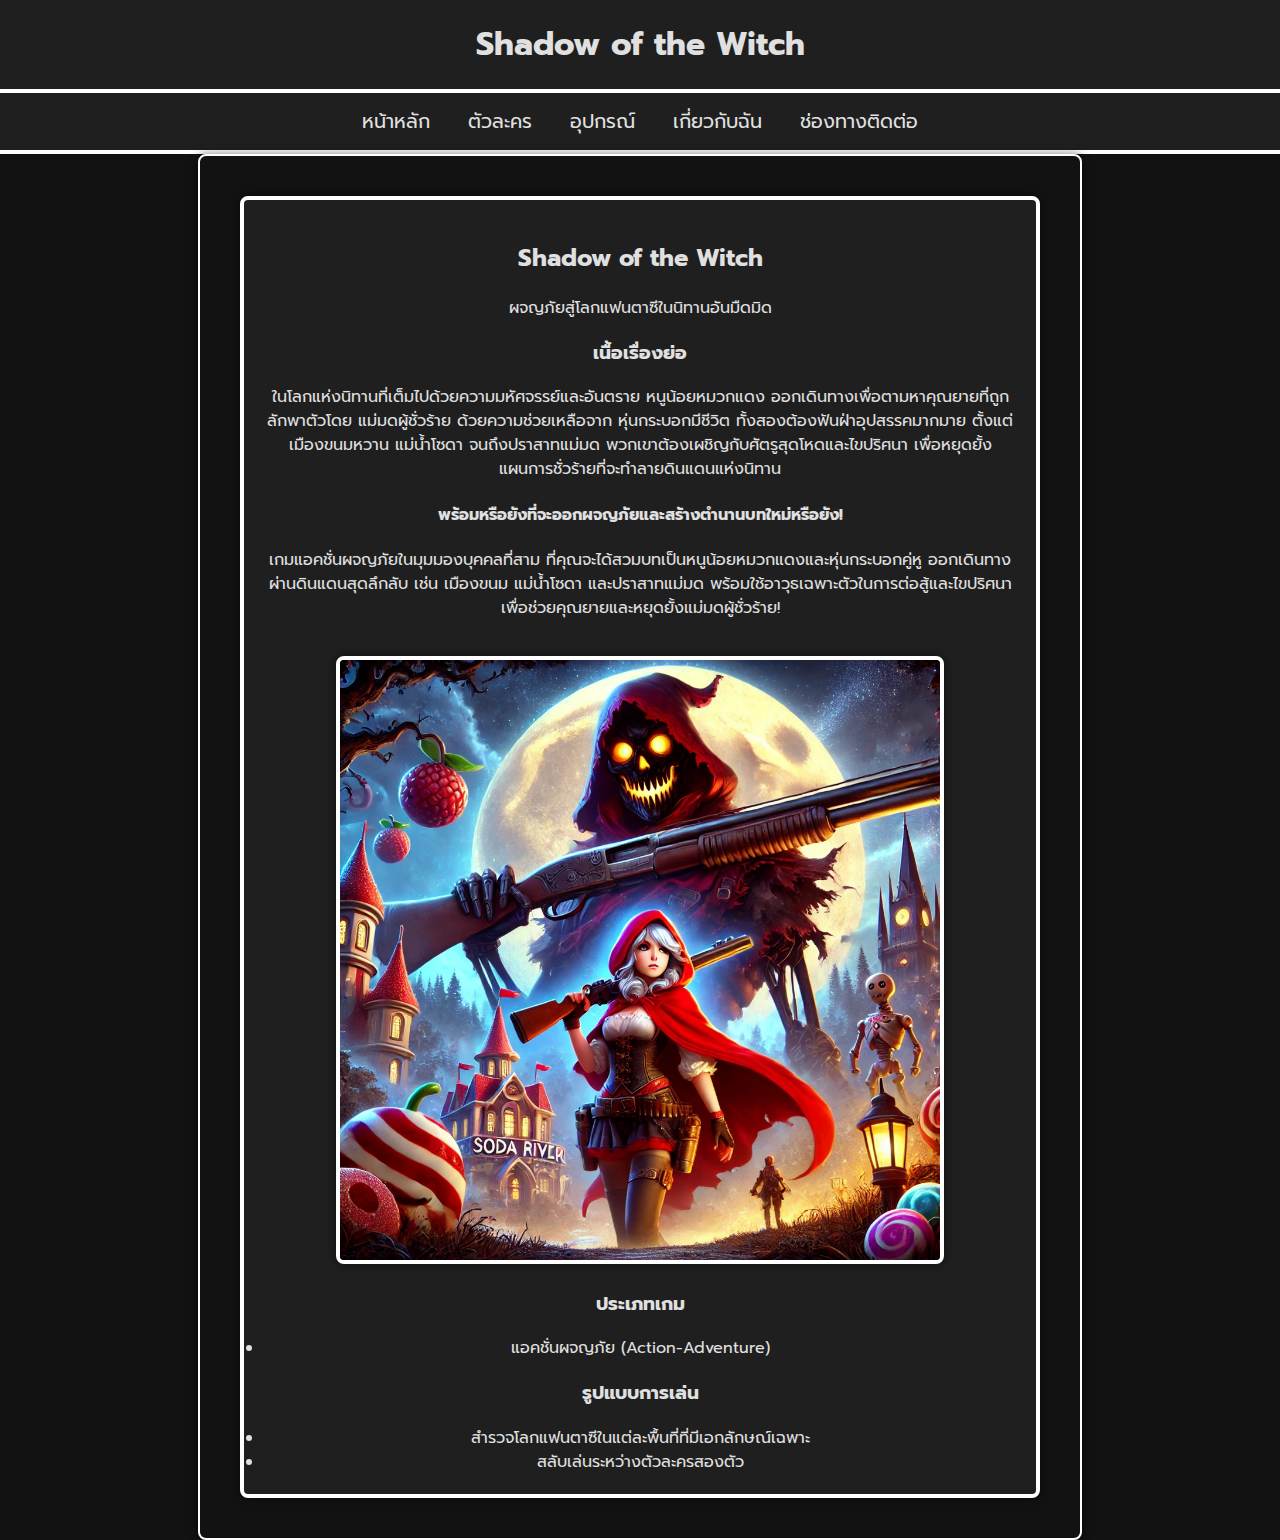
<file: index.html>
<!DOCTYPE html>
<html lang="en">
<head>
    <meta charset="UTF-8">
    <meta name="viewport" content="width=device-width, initial-scale=1.0">
    <title>Shadow of the Witch</title>
    <link rel="stylesheet" href="style.css">
    <link href="https://fonts.googleapis.com/css2?family=Prompt:wght@400;700&display=swap" rel="stylesheet">
</head>
<body>
    <div class="header">
        <h1>Shadow of the Witch</h1>
    </div>

    <div class="nav" id="navbar">
        <a href="index.html" class="nav-link" onclick="loadContent('home.html')">หน้าหลัก</a>
        <a href="characters.html" class="nav-link" onclick="loadContent('characters.html')">ตัวละคร</a>
        <a href="equipment.html" class="nav-link" onclick="loadContent('equipment.html')">อุปกรณ์</a>
        <a href="about.html" class="nav-link" onclick="loadContent('about.html')">เกี่ยวกับฉัน</a>
        <a href="contact.html" class="nav-link" onclick="loadContent('contact.html')">ช่องทางติดต่อ</a>
    </div>

    <div class="content bordered-content">
        <div id="home" class="page-content">
            <h2>Shadow of the Witch</h2>
            <p>ผจญภัยสู่โลกแฟนตาซีในนิทานอันมืดมิด</p>
            <h3>เนื้อเรื่องย่อ</h3>
            <p>ในโลกแห่งนิทานที่เต็มไปด้วยความมหัศจรรย์และอันตราย หนูน้อยหมวกแดง ออกเดินทางเพื่อตามหาคุณยายที่ถูกลักพาตัวโดย แม่มดผู้ชั่วร้าย ด้วยความช่วยเหลือจาก หุ่นกระบอกมีชีวิต ทั้งสองต้องฟันฝ่าอุปสรรคมากมาย ตั้งแต่เมืองขนมหวาน แม่น้ำโซดา จนถึงปราสาทแม่มด พวกเขาต้องเผชิญกับศัตรูสุดโหดและไขปริศนา เพื่อหยุดยั้งแผนการชั่วร้ายที่จะทำลายดินแดนแห่งนิทาน</p>
            <h4>พร้อมหรือยังที่จะออกผจญภัยและสร้างตำนานบทใหม่หรือยัง!</h4>
            <p>เกมแอคชั่นผจญภัยในมุมมองบุคคลที่สาม ที่คุณจะได้สวมบทเป็นหนูน้อยหมวกแดงและหุ่นกระบอกคู่หู ออกเดินทางผ่านดินแดนสุดลึกลับ เช่น เมืองขนม แม่น้ำโซดา และปราสาทแม่มด พร้อมใช้อาวุธเฉพาะตัวในการต่อสู้และไขปริศนา เพื่อช่วยคุณยายและหยุดยั้งแม่มดผู้ชั่วร้าย!</p>
            
            <img src="logo.jpg" alt="Shadow of the Witch" style="width:100%;max-width:600px;margin-top:20px;">
    
            <h3>ประเภทเกม</h3>
            <li>แอคชั่นผจญภัย (Action-Adventure)</li>
            <h3>รูปแบบการเล่น</h3>
            <li>สำรวจโลกแฟนตาซีในแต่ละพื้นที่ที่มีเอกลักษณ์เฉพาะ</li>
            <li>สลับเล่นระหว่างตัวละครสองตัว</li>
        </div>
    </div>

    <script>
        function loadContent(page) {
            var xhr = new XMLHttpRequest();
            xhr.open('GET', page, true);
            xhr.onreadystatechange = function () {
                if (xhr.readyState == 4 && xhr.status == 200) {
                    document.getElementById('content').innerHTML = xhr.responseText;
                }
            };
            xhr.send();
        }
    </script>

    
</body>
</html>
</file>
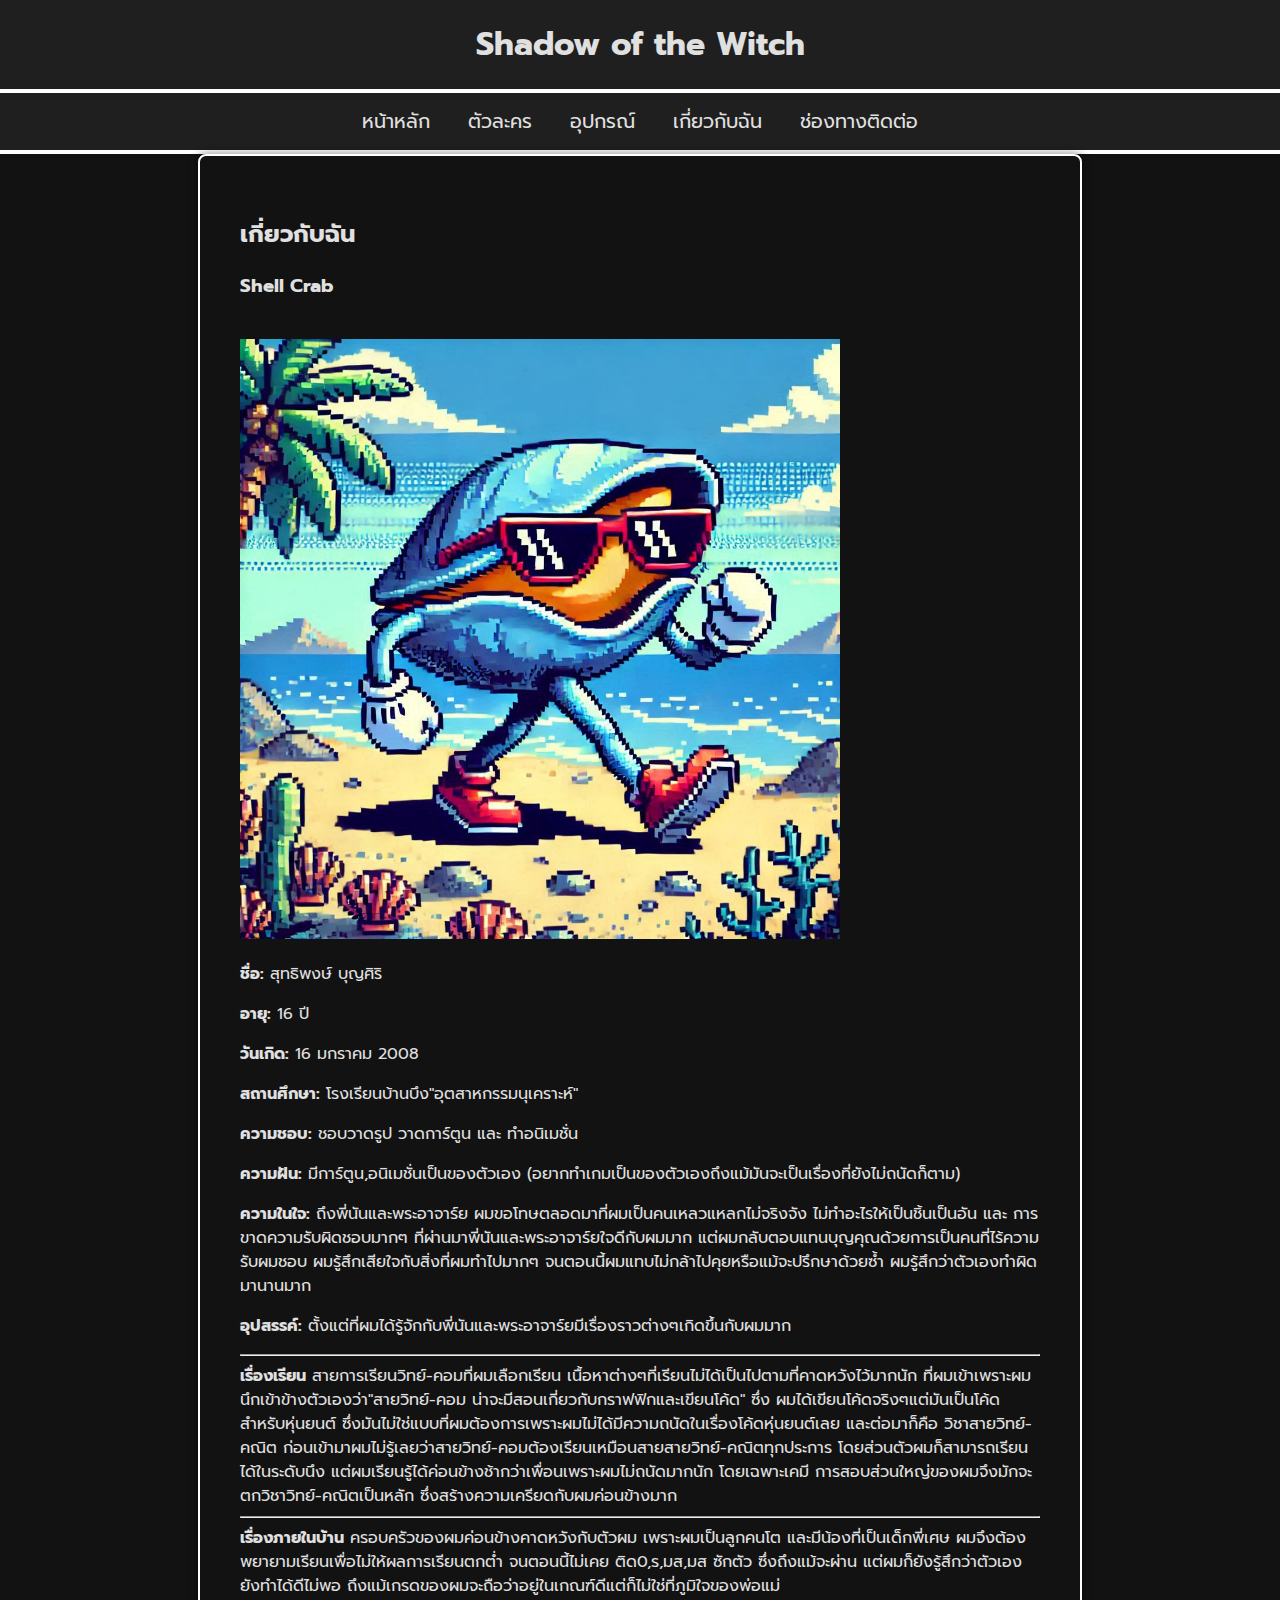
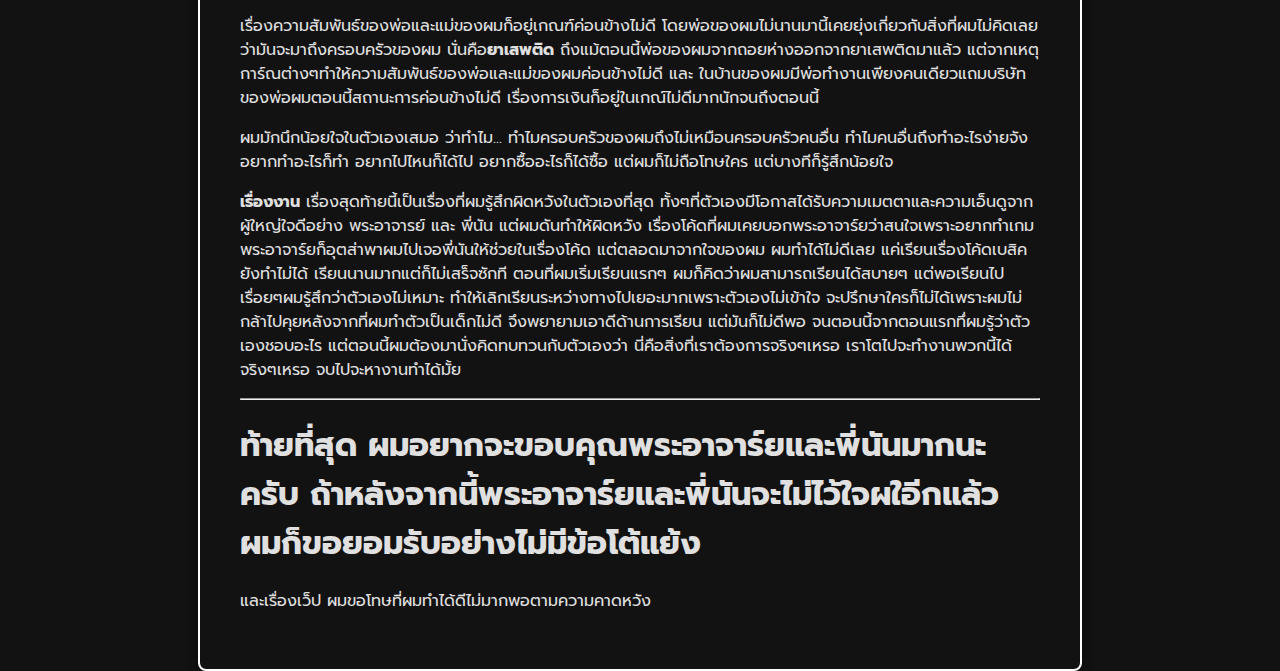
<file: about.html>
<!DOCTYPE html>
<html lang="en">
<head>
    <meta charset="UTF-8">
    <meta name="viewport" content="width=device-width, initial-scale=1.0">
    <title>เกี่ยวกับฉัน</title>
    <link rel="stylesheet" href="style.css">
    <link href="https://fonts.googleapis.com/css2?family=Prompt:wght@400;700&display=swap" rel="stylesheet">
</head>
<body>
    <div class="header">
        <h1>Shadow of the Witch</h1>
    </div>

    <div class="nav" id="navbar">
        <a href="index.html" class="nav-link" onclick="loadContent('home.html')">หน้าหลัก</a>
        <a href="characters.html" class="nav-link" onclick="loadContent('characters.html')">ตัวละคร</a>
        <a href="equipment.html" class="nav-link" onclick="loadContent('equipment.html')">อุปกรณ์</a>
        <a href="about.html" class="nav-link" onclick="loadContent('about.html')">เกี่ยวกับฉัน</a>
        <a href="contact.html" class="nav-link" onclick="loadContent('contact.html')">ช่องทางติดต่อ</a>
    </div>

    <div class="content bordered-content">
        <h2>เกี่ยวกับฉัน</h2>
        <h3>Shell Crab</h3>
        <img src="crab.jpg" alt="crab" style="width:100%;max-width:600px;margin-top:20px;">
    <p><strong>ชื่อ:</strong> สุทธิพงษ์ บุญศิริ</p>
    <p><strong>อายุ:</strong> 16 ปี</p>
    <p><strong>วันเกิด:</strong> 16 มกราคม 2008</p>
    <p><strong>สถานศึกษา:</strong> โรงเรียนบ้านบึง"อุตสาหกรรมนุเคราะห์"</p>
    <p><strong>ความชอบ:</strong> ชอบวาดรูป วาดการ์ตูน และ ทำอนิเมชั่น</p>
    <p><strong>ความฝัน:</strong> มีการ์ตูน,อนิเมชั่นเป็นของตัวเอง (อยากทำเกมเป็นของตัวเองถึงแม้มันจะเป็นเรื่องที่ยังไม่ถนัดก็ตาม)</p>

    <p><strong>ความในใจ:</strong> ถึงพี่นันและพระอาจาร์ย ผมขอโทษตลอดมาที่ผมเป็นคนเหลวแหลกไม่จริงจัง ไม่ทำอะไรให้เป็นชิ้นเป็นอัน และ การขาดความรับผิดชอบมากๆ ที่ผ่านมาพี่นันและพระอาจาร์ยใจดีกับผมมาก แต่ผมกลับตอบแทนบุญคุณด้วยการเป็นคนที่ไร้ความรับผมชอบ ผมรู้สึกเสียใจกับสิ่งที่ผมทำไปมากๆ จนตอนนี้ผมแทบไม่กล้าไปคุยหรือแม้จะปรึกษาด้วยซ้ำ ผมรู้สึกว่าตัวเองทำผิดมานานมาก</p>
    <p><strong>อุปสรรค์:</strong> ตั้งแต่ที่ผมได้รู้จักกับพี่นันและพระอาจาร์ยมีเรื่องราวต่างๆเกิดขึ้นกับผมมาก <hr>
        <strong>เรื่องเรียน</strong> สายการเรียนวิทย์-คอมที่ผมเลือกเรียน เนื้อหาต่างๆที่เรียนไม่ได้เป็นไปตามที่คาดหวังไว้มากนัก ที่ผมเข้าเพราะผมนึกเข้าข้างตัวเองว่า"สายวิทย์-คอม น่าจะมีสอนเกี่ยวกับกราฟฟิกและเขียนโค้ด" ซึ่ง ผมได้เขียนโค้ดจริงๆแต่มันเป็นโค้ดสำหรับหุ่นยนต์ ซึ่งมันไม่ใช่แบบที่ผมต้องการเพราะผมไม่ได้มีความถนัดในเรื่องโค้ดหุ่นยนต์เลย และต่อมาก็คือ วิชาสายวิทย์-คณิต ก่อนเข้ามาผมไม่รู้เลยว่าสายวิทย์-คอมต้องเรียนเหมือนสายสายวิทย์-คณิตทุกประการ โดยส่วนตัวผมก็สามารถเรียนได้ในระดับนึง แต่ผมเรียนรู้ได้ค่อนข้างช้ากว่าเพื่อนเพราะผมไม่ถนัดมากนัก โดยเฉพาะเคมี การสอบส่วนใหญ่ของผมจึงมักจะตกวิชาวิทย์-คณิตเป็นหลัก ซึ่งสร้างความเครียดกับผมค่อนข้างมาก <hr>
        <strong>เรื่องภายในบ้าน</strong> ครอบครัวของผมค่อนข้างคาดหวังกับตัวผม เพราะผมเป็นลูกคนโต และมีน้องที่เป็นเด็กพี่เศษ ผมจึงต้องพยายามเรียนเพื่อไม่ให้ผลการเรียนตกต่ำ จนตอนนี้ไม่เคย ติด0,ร,มส,มส ซักตัว ซึ่งถึงแม้จะผ่าน แต่ผมก็ยังรู้สึกว่าตัวเองยังทำได้ดีไม่พอ ถึงแม้เกรดของผมจะถือว่าอยู่ในเกณฑ์ดีแต่ก็ไม่ใช่ที่ภูมิใจของพ่อแม่   </p>
        <p>เรื่องความสัมพันธ์ของพ่อและแม่ของผมก็อยู่เกณฑ์ค่อนข้างไม่ดี โดยพ่อของผมไม่นานมานี้เคยยุ่งเกี่ยวกับสิ่งที่ผมไม่คิดเลยว่ามันจะมาถึงครอบครัวของผม นั่นคือ<strong>ยาเสพติด</strong> ถึงแม้ตอนนี้พ่อของผมจากถอยห่างออกจากยาเสพติดมาแล้ว แต่จากเหตุการ์ณต่างๆทำให้ความสัมพันธ์ของพ่อและแม่ของผมค่อนข้างไม่ดี และ ในบ้านของผมมีพ่อทำงานเพียงคนเดียวแถมบริษัทของพ่อผมตอนนี้สถานะการค่อนข้างไม่ดี เรื่องการเงินก็อยู่ในเกณ์ไม่ดีมากนักจนถึงตอนนี้</p>
        <p>ผมมักนึกน้อยใจในตัวเองเสมอ ว่าทำไม... ทำไมครอบครัวของผมถึงไม่เหมือนครอบครัวคนอื่น ทำไมคนอื่นถึงทำอะไรง่ายจัง อยากทำอะไรก็ทำ อยากไปไหนก็ได้ไป อยากซื้ออะไรก็ได้ซื้อ แต่ผมก็ไม่ถือโทษใคร แต่บางทีก็รู้สึกน้อยใจ</p>
        <p><strong>เรื่องงาน</strong> เรื่องสุดท้ายนี้เป็นเรื่องที่ผมรู้สึกผิดหวังในตัวเองที่สุด ทั้งๆที่ตัวเองมีโอกาสได้รับความเมตตาและความเอ็นดูจากผู้ใหญ่ใจดีอย่าง พระอาจารย์ และ พี่นัน แต่ผมดันทำให้ผิดหวัง เรื่องโค้ดที่ผมเคยบอกพระอาจาร์ยว่าสนใจเพราะอยากทำเกม พระอาจาร์ยก็อุตส่าพาผมไปเจอพี่นันให้ช่วยในเรื่องโค้ด แต่ตลอดมาจากใจของผม ผมทำได้ไม่ดีเลย แค่เรียนเรื่องโค้ดเบสิคยังทำไม่ได้ เรียนนานมากแต่ก็ไม่เสร็จซักที ตอนที่ผมเริ่มเรียนแรกๆ ผมก็คิดว่าผมสามารถเรียนได้สบายๆ แต่พอเรียนไปเรื่อยๆผมรู้สึกว่าตัวเองไม่เหมาะ ทำให้เลิกเรียนระหว่างทางไปเยอะมากเพราะตัวเองไม่เข้าใจ จะปรึกษาใครก็ไม่ได้เพราะผมไม่กล้าไปคุยหลังจากที่ผมทำตัวเป็นเด็กไม่ดี จึงพยายามเอาดีด้านการเรียน แต่มันก็ไม่ดีพอ จนตอนนี้จากตอนแรกทึ่ผมรู้ว่าตัวเองชอบอะไร แต่ตอนนี้ผมต้องมานั่งคิดทบทวนกับตัวเองว่า นี่คือสิ่งที่เราต้องการจริงๆเหรอ เราโตไปจะทำงานพวกนี้ได้จริงๆเหรอ จบไปจะหางานทำได้มั้ย</p>
        <hr>
        <h1>ท้ายที่สุด ผมอยากจะขอบคุณพระอาจาร์ยและพี่นันมากนะครับ ถ้าหลังจากนี้พระอาจาร์ยและพี่นันจะไม่ไว้ใจผใอีกแล้ว ผมก็ขอยอมรับอย่างไม่มีข้อโต้แย้ง </h1>
        <p>และเรื่องเว็ป ผมขอโทษที่ผมทำได้ดีไม่มากพอตามความคาดหวัง  </p>
    </div>
</body>
</html>
</file>
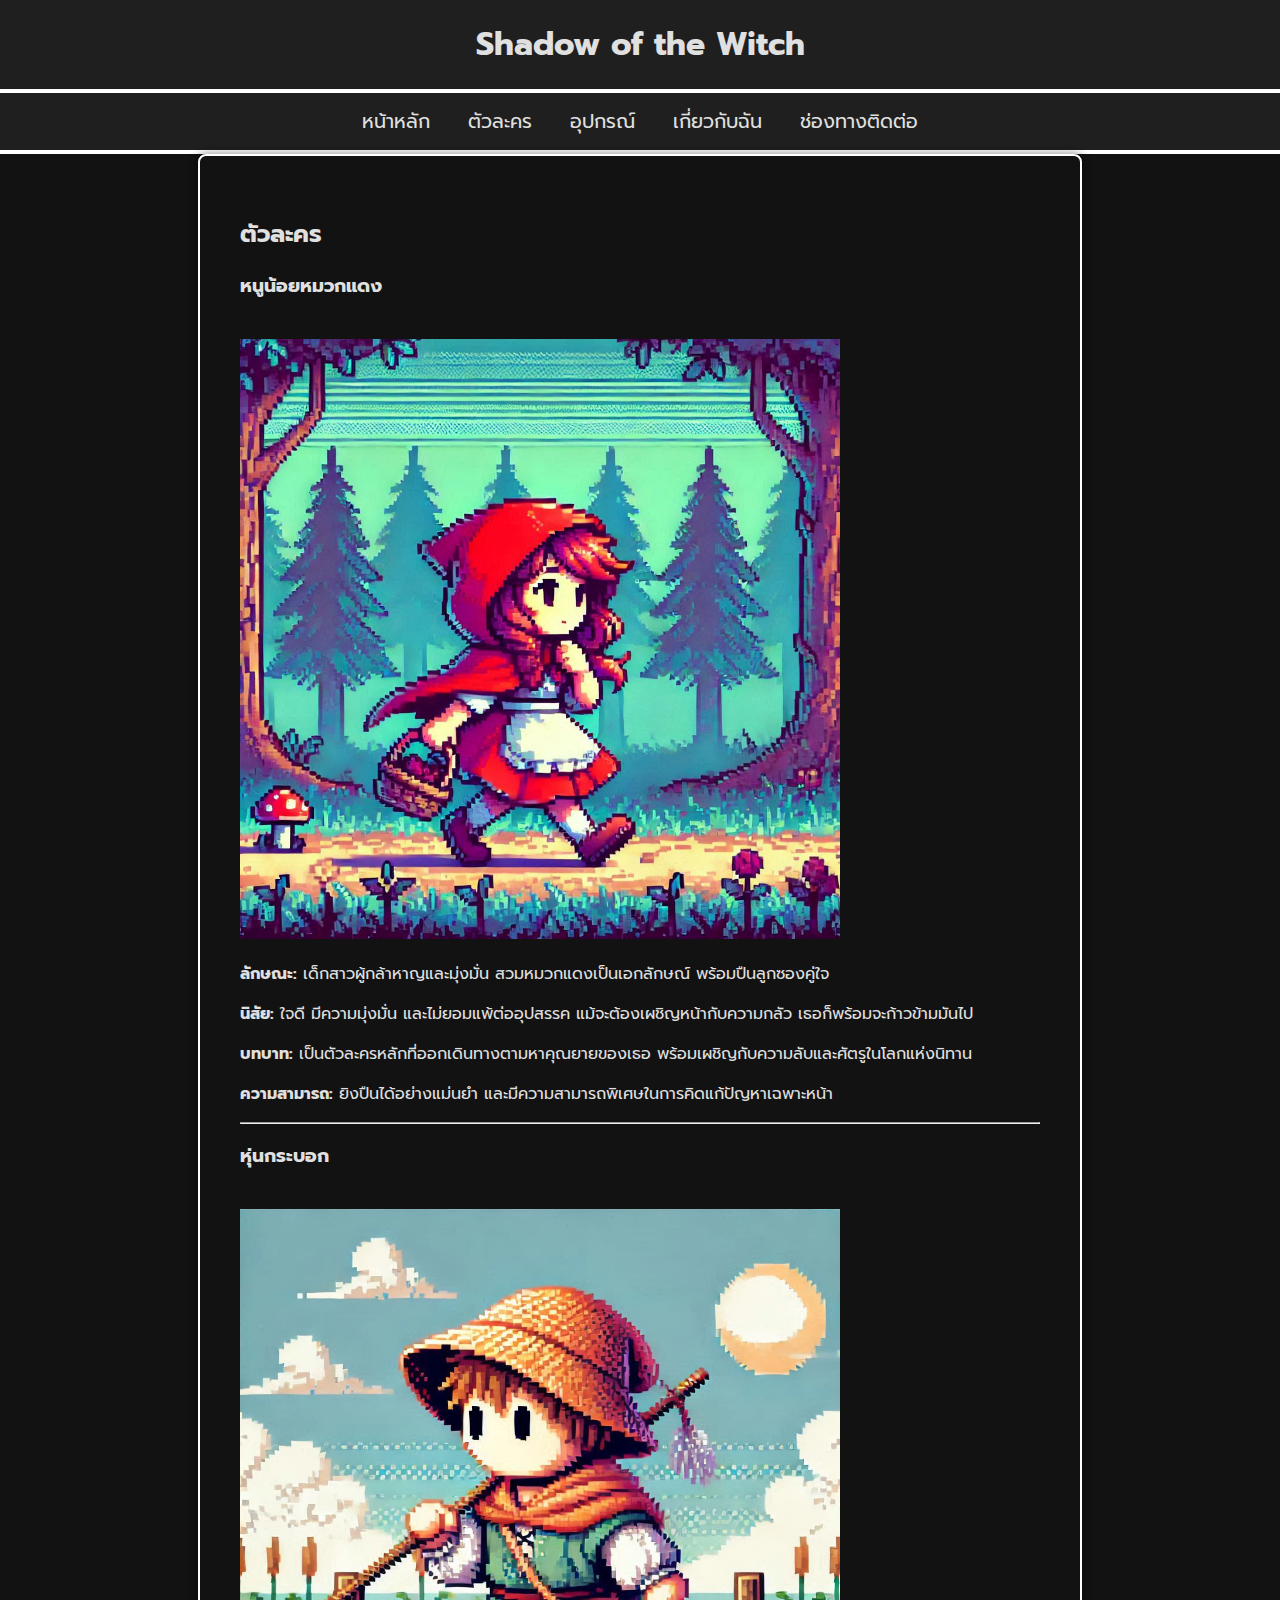
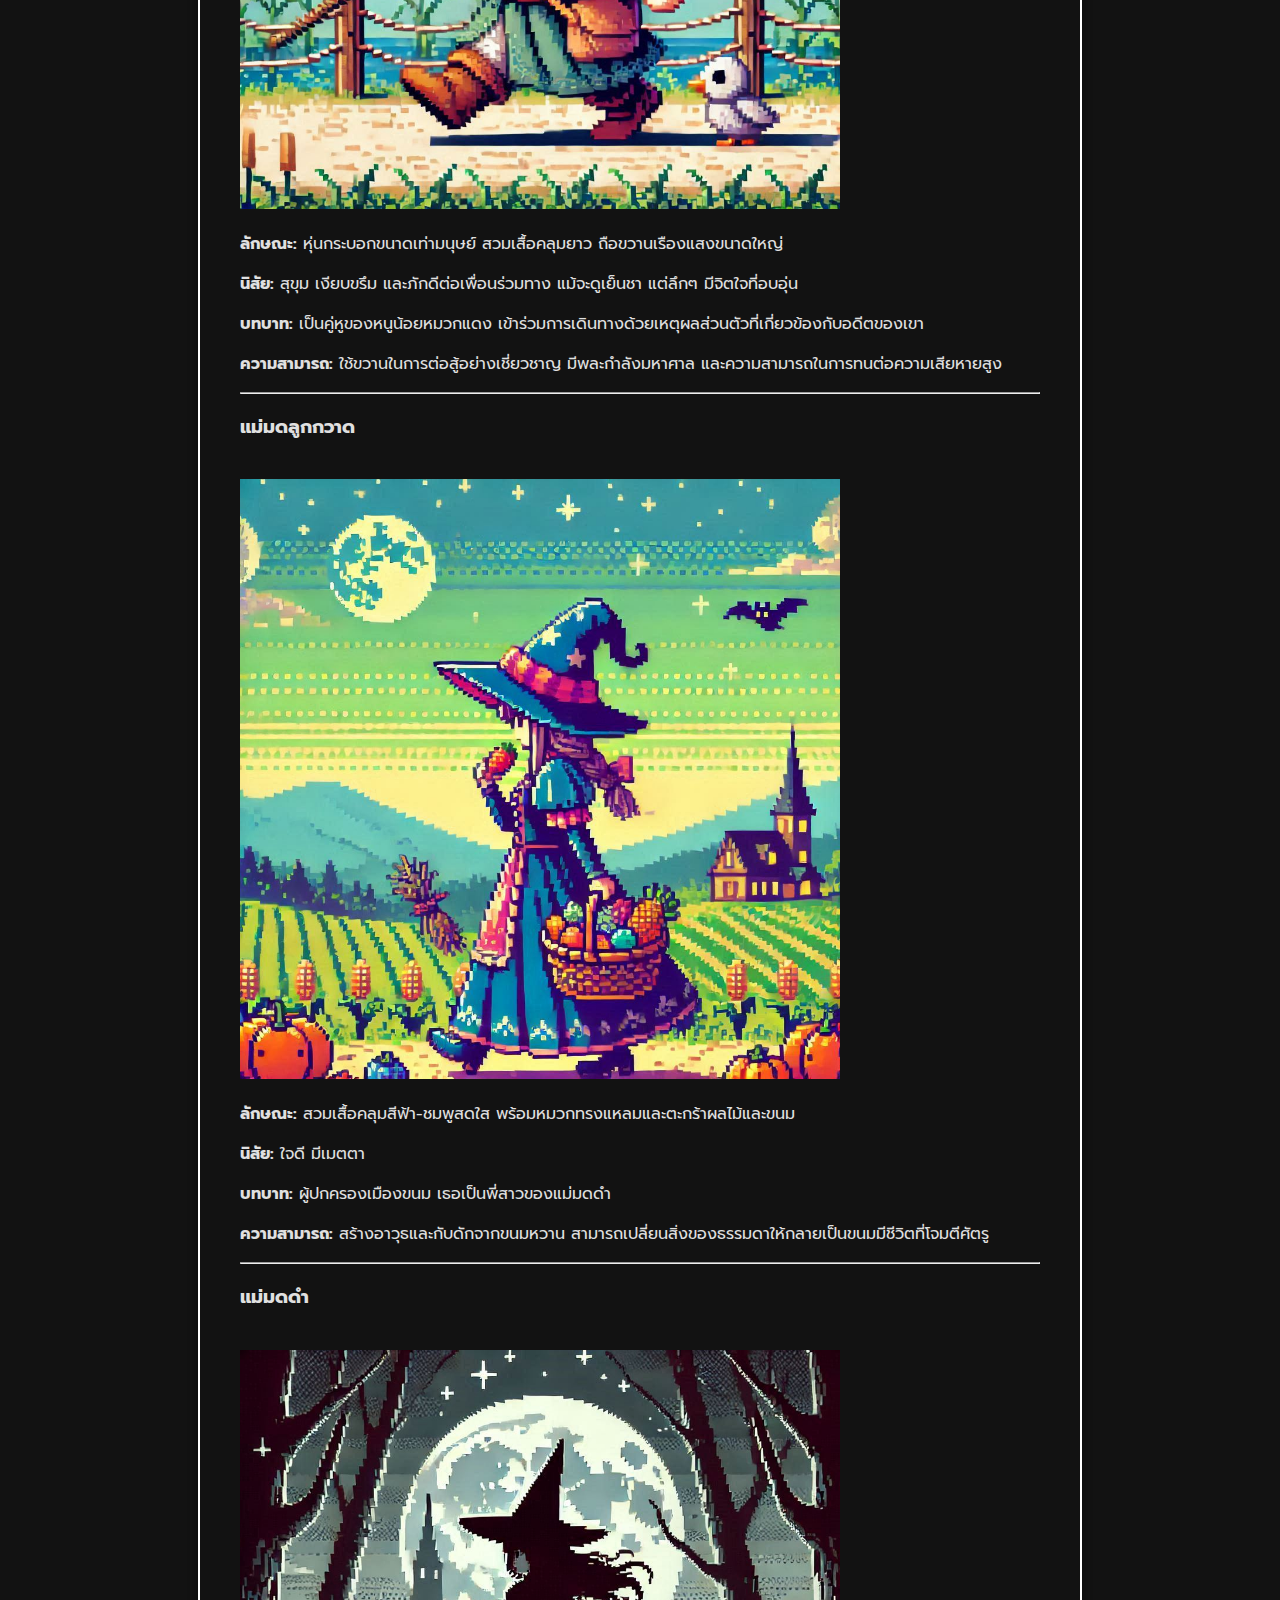
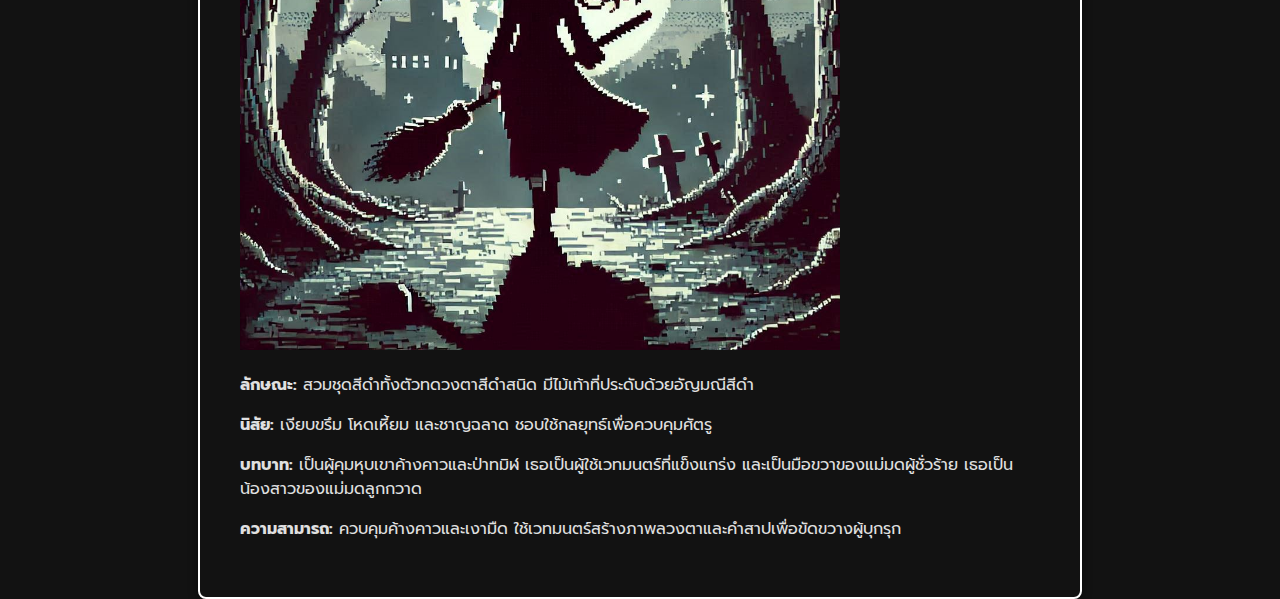
<file: characters.html>
<!DOCTYPE html>
<html lang="en">
<head>
    <meta charset="UTF-8">
    <meta name="viewport" content="width=device-width, initial-scale=1.0">
    <title>ตัวละคร</title>
    <link rel="stylesheet" href="style.css">
    <link href="https://fonts.googleapis.com/css2?family=Prompt:wght@400;700&display=swap" rel="stylesheet">
</head>
<body>
    <div class="header">
        <h1>Shadow of the Witch</h1>
    </div>

    <div class="nav" id="navbar">
<a href="index.html" class="nav-link" onclick="loadContent('home.html')">หน้าหลัก</a>
<a href="characters.html" class="nav-link" onclick="loadContent('characters.html')">ตัวละคร</a>
<a href="equipment.html" class="nav-link" onclick="loadContent('equipment.html')">อุปกรณ์</a>
<a href="about.html" class="nav-link" onclick="loadContent('about.html')">เกี่ยวกับฉัน</a>
<a href="contact.html" class="nav-link" onclick="loadContent('contact.html')">ช่องทางติดต่อ</a>
</div>

<div class="content bordered-content">
    <h2>ตัวละคร</h2>
    <h3>หนูน้อยหมวกแดง</h3>
    <img src="little-rad.jpg" alt="little red" style="width:100%;max-width:600px;margin-top:20px;">
    <p><strong>ลักษณะ:</strong> เด็กสาวผู้กล้าหาญและมุ่งมั่น สวมหมวกแดงเป็นเอกลักษณ์ พร้อมปืนลูกซองคู่ใจ</p>
    <p><strong>นิสัย:</strong> ใจดี มีความมุ่งมั่น และไม่ยอมแพ้ต่ออุปสรรค แม้จะต้องเผชิญหน้ากับความกลัว เธอก็พร้อมจะก้าวข้ามมันไป</p>
    <p><strong>บทบาท:</strong> เป็นตัวละครหลักที่ออกเดินทางตามหาคุณยายของเธอ พร้อมเผชิญกับความลับและศัตรูในโลกแห่งนิทาน</p>
    <p><strong>ความสามารถ:</strong> ยิงปืนได้อย่างแม่นยำ และมีความสามารถพิเศษในการคิดแก้ปัญหาเฉพาะหน้า</p>
    <hr/>
    <h3>หุ่นกระบอก</h3>
    <img src="puppet.jpg" alt="puppet" style="width:100%;max-width:600px;margin-top:20px;">
    <p><strong>ลักษณะ:</strong> หุ่นกระบอกขนาดเท่ามนุษย์ สวมเสื้อคลุมยาว ถือขวานเรืองแสงขนาดใหญ่</p>
    <p><strong>นิสัย:</strong> สุขุม เงียบขรึม และภักดีต่อเพื่อนร่วมทาง แม้จะดูเย็นชา แต่ลึกๆ มีจิตใจที่อบอุ่น</p>
    <p><strong>บทบาท:</strong> เป็นคู่หูของหนูน้อยหมวกแดง เข้าร่วมการเดินทางด้วยเหตุผลส่วนตัวที่เกี่ยวข้องกับอดีตของเขา</p>
    <p><strong>ความสามารถ:</strong> ใช้ขวานในการต่อสู้อย่างเชี่ยวชาญ มีพละกำลังมหาศาล และความสามารถในการทนต่อความเสียหายสูง</p>
    <hr/>
    <h3>แม่มดลูกกวาด</h3>
    <img src="witch-candy.jpg" alt="witch candy" style="width:100%;max-width:600px;margin-top:20px;">
    <p><strong>ลักษณะ:</strong> สวมเสื้อคลุมสีฟ้า-ชมพูสดใส พร้อมหมวกทรงแหลมและตะกร้าผลไม้และขนม</p>
    <p><strong>นิสัย:</strong> ใจดี มีเมตตา </p>
    <p><strong>บทบาท:</strong> ผู้ปกครองเมืองขนม เธอเป็นพี่สาวของแม่มดดำ</p>
    <p><strong>ความสามารถ:</strong> สร้างอาวุธและกับดักจากขนมหวาน สามารถเปลี่ยนสิ่งของธรรมดาให้กลายเป็นขนมมีชีวิตที่โจมตีศัตรู</p>
    <hr/>
    <h3>แม่มดดำ</h3>
    <img src="witch-dark.jpg" alt="witch dark" style="width:100%;max-width:600px;margin-top:20px;">
    <p><strong>ลักษณะ:</strong> สวมชุดสีดำทั้งตัวทดวงตาสีดำสนิด มีไม้เท้าที่ประดับด้วยอัญมณีสีดำ</p>
    <p><strong>นิสัย:</strong> เงียบขรึม โหดเหี้ยม และชาญฉลาด ชอบใช้กลยุทธ์เพื่อควบคุมศัตรู</p>
    <p><strong>บทบาท:</strong> เป็นผู้คุมหุบเขาค้างคาวและป่าทมิฬ เธอเป็นผู้ใช้เวทมนตร์ที่แข็งแกร่ง และเป็นมือขวาของแม่มดผู้ชั่วร้าย เธอเป็นน้องสาวของแม่มดลูกกวาด</p>
    <p><strong>ความสามารถ:</strong> ควบคุมค้างคาวและเงามืด ใช้เวทมนตร์สร้างภาพลวงตาและคำสาปเพื่อขัดขวางผู้บุกรุก</p>
</div>
</body>
</html>
</file>
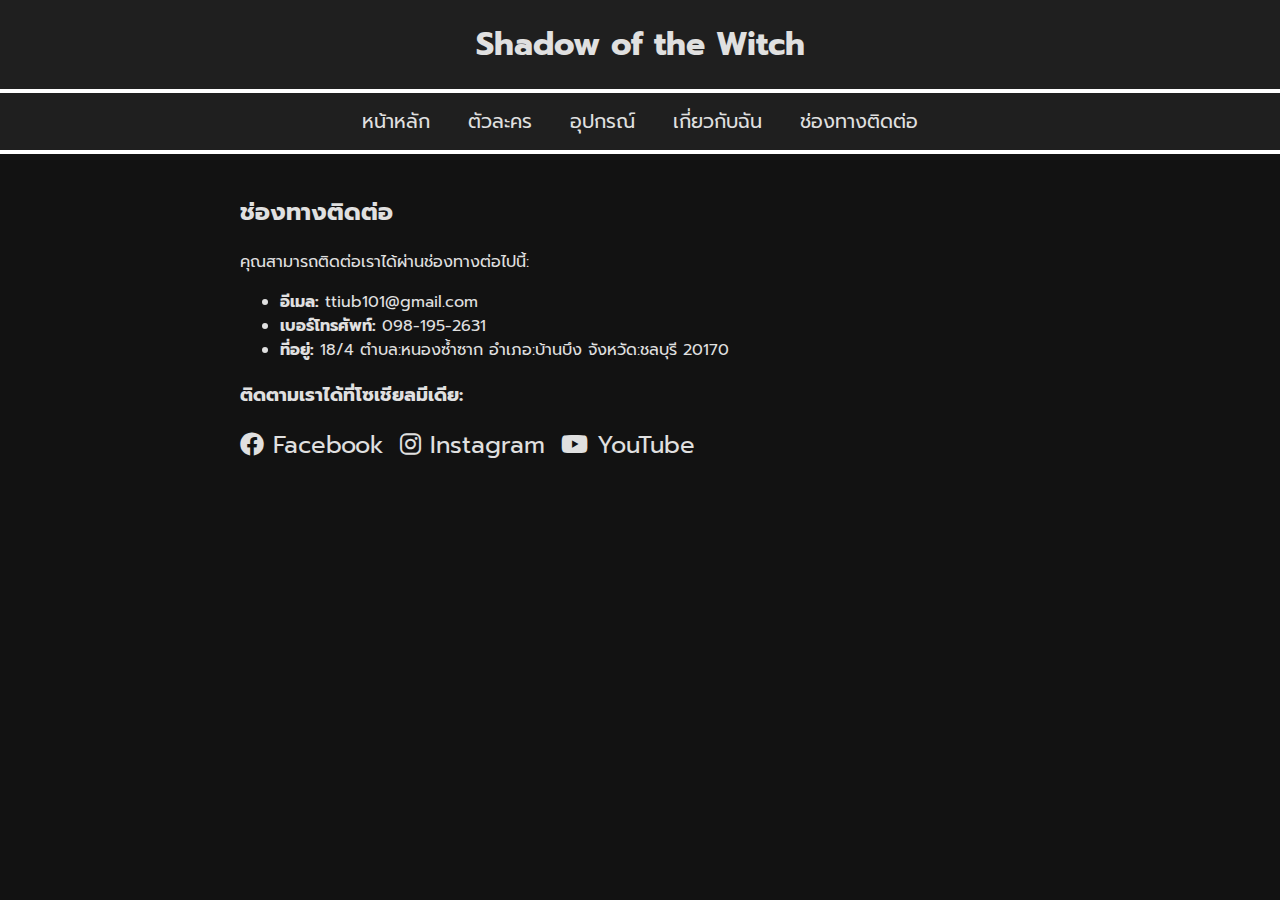
<file: contact.html>
<!DOCTYPE html>
<html lang="en">
<head>
    <meta charset="UTF-8">
    <meta name="viewport" content="width=device-width, initial-scale=1.0">
    <title>ช่องทางติดต่อ</title>
    <link rel="stylesheet" href="style.css">
    <link href="https://fonts.googleapis.com/css2?family=Prompt:wght@400;700&display=swap" rel="stylesheet">
    <link rel="stylesheet" href="https://cdnjs.cloudflare.com/ajax/libs/font-awesome/6.0.0-beta3/css/all.min.css">
</head>
<body>
    <div class="header">
        <h1>Shadow of the Witch</h1>
    </div>

    <div class="nav" id="navbar">
        <a href="index.html" class="nav-link" onclick="loadContent('home.html')">หน้าหลัก</a>
        <a href="characters.html" class="nav-link" onclick="loadContent('characters.html')">ตัวละคร</a>
        <a href="equipment.html" class="nav-link" onclick="loadContent('equipment.html')">อุปกรณ์</a>
        <a href="about.html" class="nav-link" onclick="loadContent('about.html')">เกี่ยวกับฉัน</a>
        <a href="contact.html" class="nav-link" onclick="loadContent('contact.html')">ช่องทางติดต่อ</a>
    </div>

    <div class="content">
        <h2>ช่องทางติดต่อ</h2>
        <p>คุณสามารถติดต่อเราได้ผ่านช่องทางต่อไปนี้:</p>
        <ul>
            <li><strong>อีเมล:</strong> ttiub101@gmail.com</li>
            <li><strong>เบอร์โทรศัพท์:</strong> 098-195-2631</li>
            <li><strong>ที่อยู่:</strong> 18/4 ตำบล:หนองซ้ำซาก อำเภอ:บ้านบึง จังหวัด:ชลบุรี 20170</li>
        </ul>
        <h3>ติดตามเราได้ที่โซเชียลมีเดีย:</h3>
        <ul class="social-media">
            <li><a href="https://www.facebook.com/su.ththi.phngs.buysiri?locale=th_TH" target="_blank"><i class="fab fa-facebook"></i> Facebook</a></li>
            <li><a href="https://www.instagram.com/book_suthiphong/" target="_blank"><i class="fab fa-instagram"></i> Instagram</a></li>
            <li><a href="https://www.youtube.com/@book9247" target="_blank"><i class="fab fa-youtube"></i> YouTube</a></li>
        </ul>
    </div>
</body>
</html>
</file>
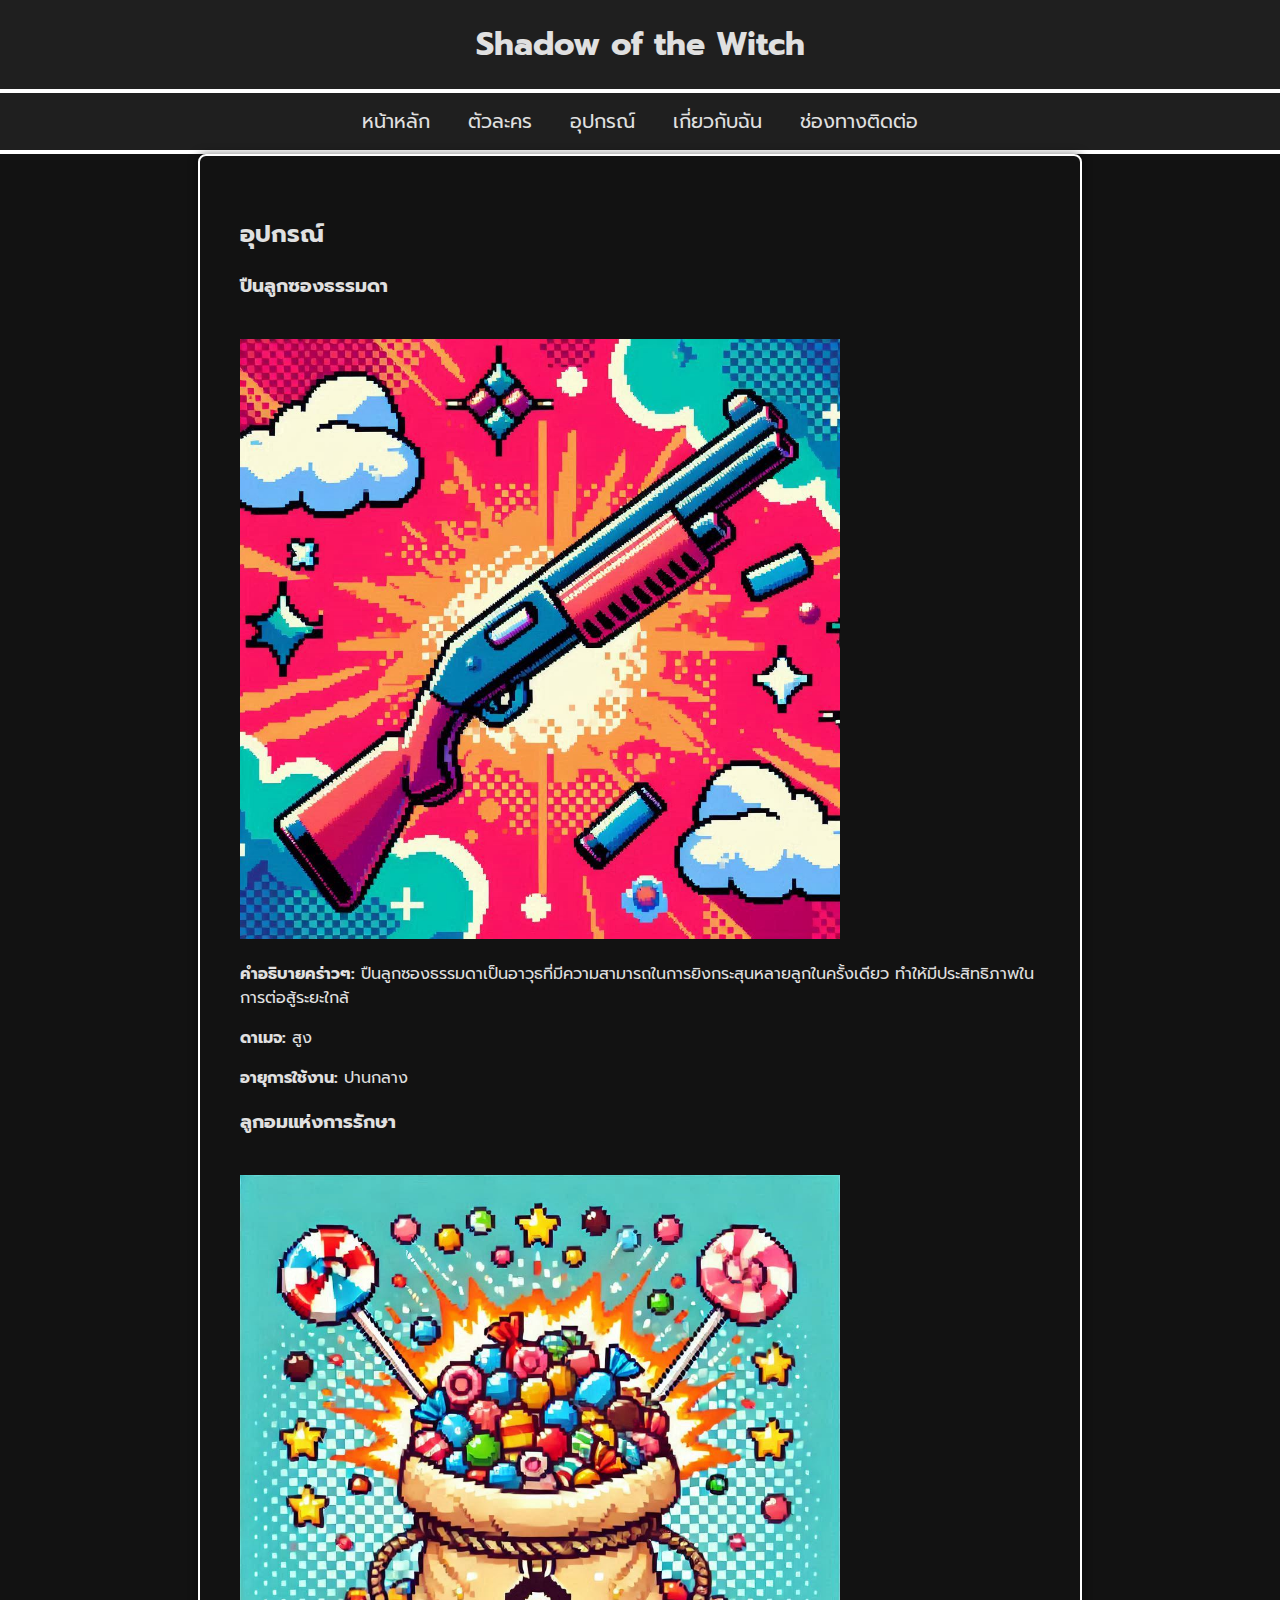
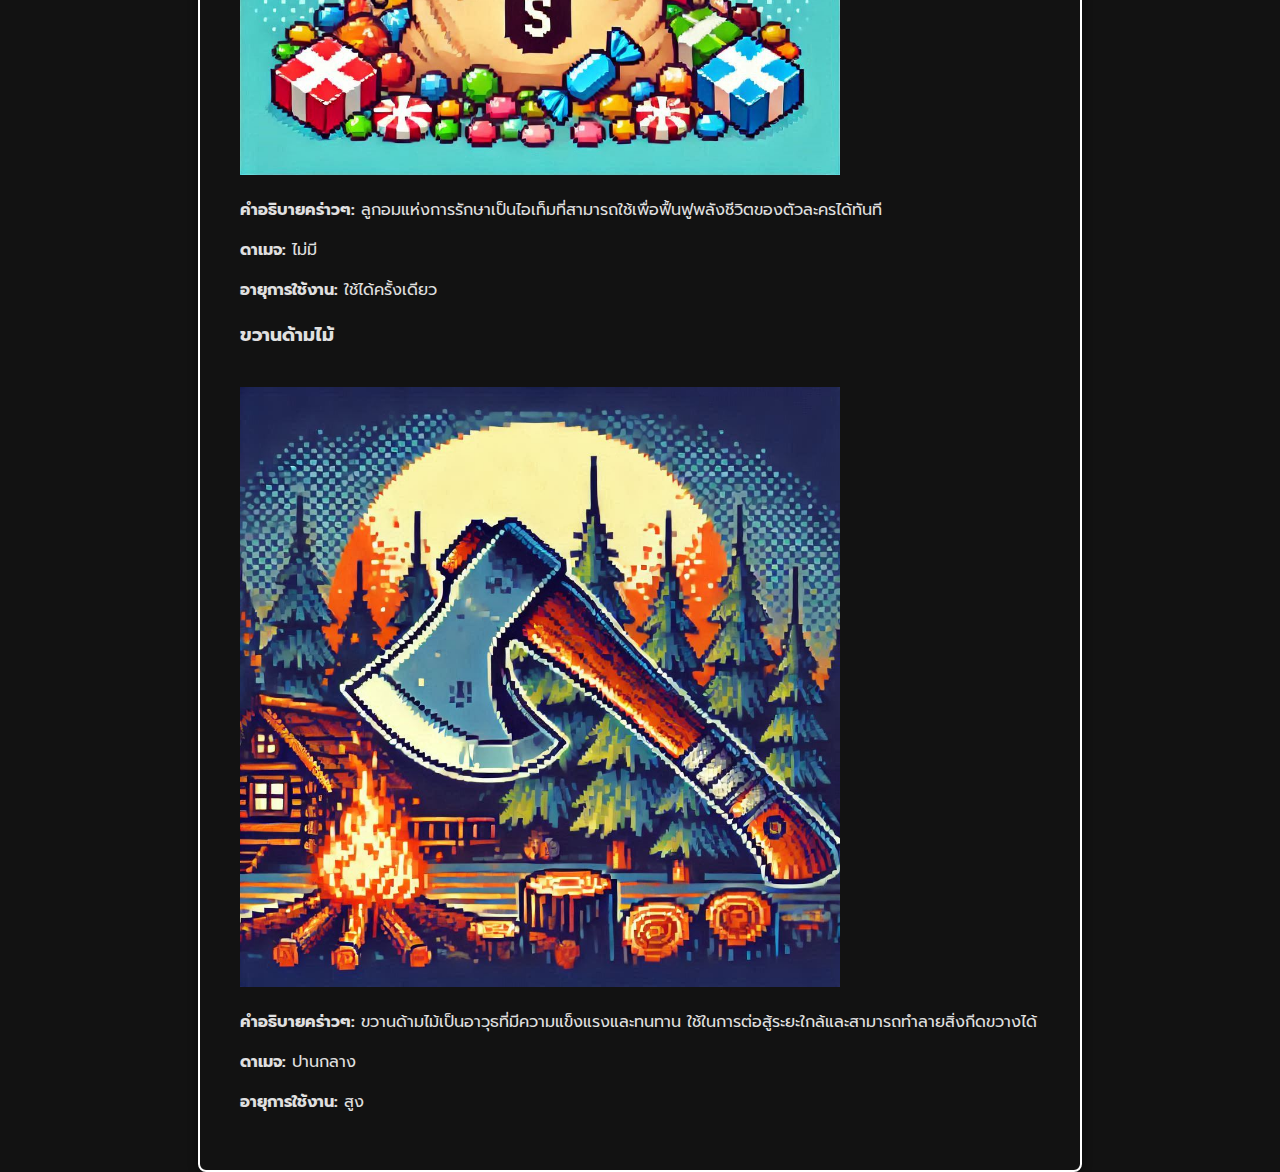
<file: equipment.html>
<!DOCTYPE html>
<html lang="en">
<head>
    <meta charset="UTF-8">
    <meta name="viewport" content="width=device-width, initial-scale=1.0">
    <title>อุปกรณ์</title>
    <link rel="stylesheet" href="style.css">
    <link href="https://fonts.googleapis.com/css2?family=Prompt:wght@400;700&display=swap" rel="stylesheet">
</head>
<body>
    <div class="header">
        <h1>Shadow of the Witch</h1>
    </div>

    <div class="nav" id="navbar">
        <a href="index.html" class="nav-link" onclick="loadContent('home.html')">หน้าหลัก</a>
        <a href="characters.html" class="nav-link" onclick="loadContent('characters.html')">ตัวละคร</a>
        <a href="equipment.html" class="nav-link" onclick="loadContent('equipment.html')">อุปกรณ์</a>
        <a href="about.html" class="nav-link" onclick="loadContent('about.html')">เกี่ยวกับฉัน</a>
        <a href="contact.html" class="nav-link" onclick="loadContent('contact.html')">ช่องทางติดต่อ</a>
    </div>

    <div class="content bordered-content">
        <h2>อุปกรณ์</h2>
        
        <h3>ปืนลูกซองธรรมดา</h3>
        <img src="shotgun.jpg" alt="shotgun" style="width:100%;max-width:600px;margin-top:20px;">
        <p><strong>คำอธิบายคร่าวๆ:</strong> ปืนลูกซองธรรมดาเป็นอาวุธที่มีความสามารถในการยิงกระสุนหลายลูกในครั้งเดียว ทำให้มีประสิทธิภาพในการต่อสู้ระยะใกล้</p>
        <p><strong>ดาเมจ:</strong> สูง</p>
        <p><strong>อายุการใช้งาน:</strong> ปานกลาง</p>
        
        <h3>ลูกอมแห่งการรักษา</h3>
        <img src="candy.jpg" alt="candy" style="width:100%;max-width:600px;margin-top:20px;">
        <p><strong>คำอธิบายคร่าวๆ:</strong> ลูกอมแห่งการรักษาเป็นไอเท็มที่สามารถใช้เพื่อฟื้นฟูพลังชีวิตของตัวละครได้ทันที</p>
        <p><strong>ดาเมจ:</strong> ไม่มี</p>
        <p><strong>อายุการใช้งาน:</strong> ใช้ได้ครั้งเดียว</p>
        
        <h3>ขวานด้ามไม้</h3>
        <img src="axe.jpg" alt="axe" style="width:100%;max-width:600px;margin-top:20px;">
        <p><strong>คำอธิบายคร่าวๆ:</strong> ขวานด้ามไม้เป็นอาวุธที่มีความแข็งแรงและทนทาน ใช้ในการต่อสู้ระยะใกล้และสามารถทำลายสิ่งกีดขวางได้</p>
        <p><strong>ดาเมจ:</strong> ปานกลาง</p>
        <p><strong>อายุการใช้งาน:</strong> สูง</p>
    </div>
</body>
</html>
</file>
<file: style.css>
/* ตกแต่งพื้นฐาน */
body {
    font-family: 'Prompt', sans-serif;
    background-color: #121212; /* สีพื้นหลังมืด */
    color: #e0e0e0; /* สีข้อความอ่อน */
    margin: 0;
    padding: 0;
    display: flex;
    flex-direction: column;
    align-items: center;
}

/* ตกแต่ง header */
.header {
    background-color: #1f1f1f; /* สีพื้นหลัง header มืด */
    color: #e0e0e0; /* สีข้อความ header อ่อน */
    text-align: center;
    padding: 20px 0;
    width: 100%;
    border-bottom: 4px solid #ffffff; /* สีมิ้นเข้ม */
}

.header h1 {
    margin: 0;
    animation: blink 1s infinite;
    font-size: 2em; /* ขนาดตัวอักษรใหญ่ขึ้น */
}

/* ตกแต่ง navigation bar */
.nav {
    background-color: #1f1f1f; /* สีพื้นหลัง nav มืด */
    overflow: hidden;
    width: 100%;
    text-align: center;
    border-bottom: 4px solid #ffffff; /* สีมิ้นเข้ม */
}

.nav .nav-link {
    display: inline-block;
    color: #e0e0e0; /* สีข้อความ nav อ่อน */
    text-align: center;
    padding: 14px 16px;
    text-decoration: none;
    font-size: 1.2em; /* ขนาดตัวอักษรใหญ่ขึ้น */
}

.nav .nav-link:hover {
    background-color: #379683; /* สีมิ้นเข้ม */
    color: white;
}

.content {
    padding: 20px;
    width: 100%;
    max-width: 800px;
}

.bordered-content {
    border: 2px solid #ffffff; /* ขอบสีขาว */
    padding: 20px;
    border-radius: 8px;
    box-shadow: 0 0 10px rgba(0, 0, 0, 0.5); /* เงา */
}

.bordered-content {
    border: 2px solid #ffffff; /* ขอบสีขาว */
    padding: 40px;
    border-radius: 8px;
    box-shadow: 0 0 10px rgba(0, 0, 0, 0.5); /* เงา */
}

.page-content {
    background-color: #1f1f1f; /* สีพื้นหลัง content มืด */
    padding: 20px;
    border-radius: 8px;
    box-shadow: 0 0 10px rgba(0, 0, 0, 0.5);
    text-align: center;
    border: 4px solid #ffffff; /* สีมิ้นเข้ม */
}

/* ตกแต่งรูปภาพ */
.page-content img {
    width: 100%;
    max-width: 600px;
    margin-top: 20px;
    border-radius: 8px;
    box-shadow: 0 0 10px rgba(0, 0, 0, 0.5);
    border: 4px solid #ffffff; /* สีมิ้นเข้ม */
}

/* ตกแต่งปุ่มกลับไปหน้าเมนู */
.back-to-menu {
    display: inline-block;
    margin-top: 20px;
    padding: 10px 20px;
    background-color: #379683; /* สีมิ้นเข้ม */
    color: white;
    text-decoration: none;
    border-radius: 4px;
    border: 2px solid #1f1f1f; /* สีพื้นหลังมืด */
    font-size: 1.2em; /* ขนาดตัวอักษรใหญ่ขึ้น */
}

.back-to-menu:hover {
    background-color: #56c596; /* สีมิ้น */
    color: white;
}

/* เพิ่มการเคลื่อนไหวกระพริบ */
@keyframes blink {
    0% {
        color: white;
    }
    50% {
        color: black;
    }
    100% {
        color: white;
    }
}

/* ตกแต่งไอคอนโซเชียลมีเดีย */
.social-media {
    list-style: none;
    padding: 0;
}

.social-media li {
    display: inline-block;
    margin-right: 10px;
}

.social-media a {
    color: #e0e0e0; /* สีข้อความอ่อน */
    text-decoration: none;
    font-size: 1.5em; /* ขนาดตัวอักษรใหญ่ขึ้น */
}

.social-media a:hover {
    color: #379683; /* สีมิ้นเข้ม */
}

/* เพิ่มขอบสีขาวให้รูปภาพที่มาจากโฟลเดอร์ picture */
img[src^="picture/"] {
    border: 4px solid white; /* ขอบสีขาว */
    border-radius: 8px; /* มุมโค้งมน */
    box-shadow: 0 0 10px rgba(0, 0, 0, 0.5); /* เงา */
}

/* Media Queries สำหรับหน้าจอขนาดต่างๆ */
@media (max-width: 1200px) {
    .content {
        max-width: 90%;
    }
}

@media (max-width: 768px) {
    .nav .nav-link {
        display: block;
        padding: 10px;
    }

    .content {
        max-width: 95%;
    }

    .back-to-menu {
        font-size: 1em;
        padding: 8px 16px;
    }
}

@media (max-width: 480px) {
    .header h1 {
        font-size: 1.5em;
    }

    .nav .nav-link {
        font-size: 1em;
    }

    .back-to-menu {
        font-size: 0.9em;
        padding: 6px 12px;
    }
}
</file>
